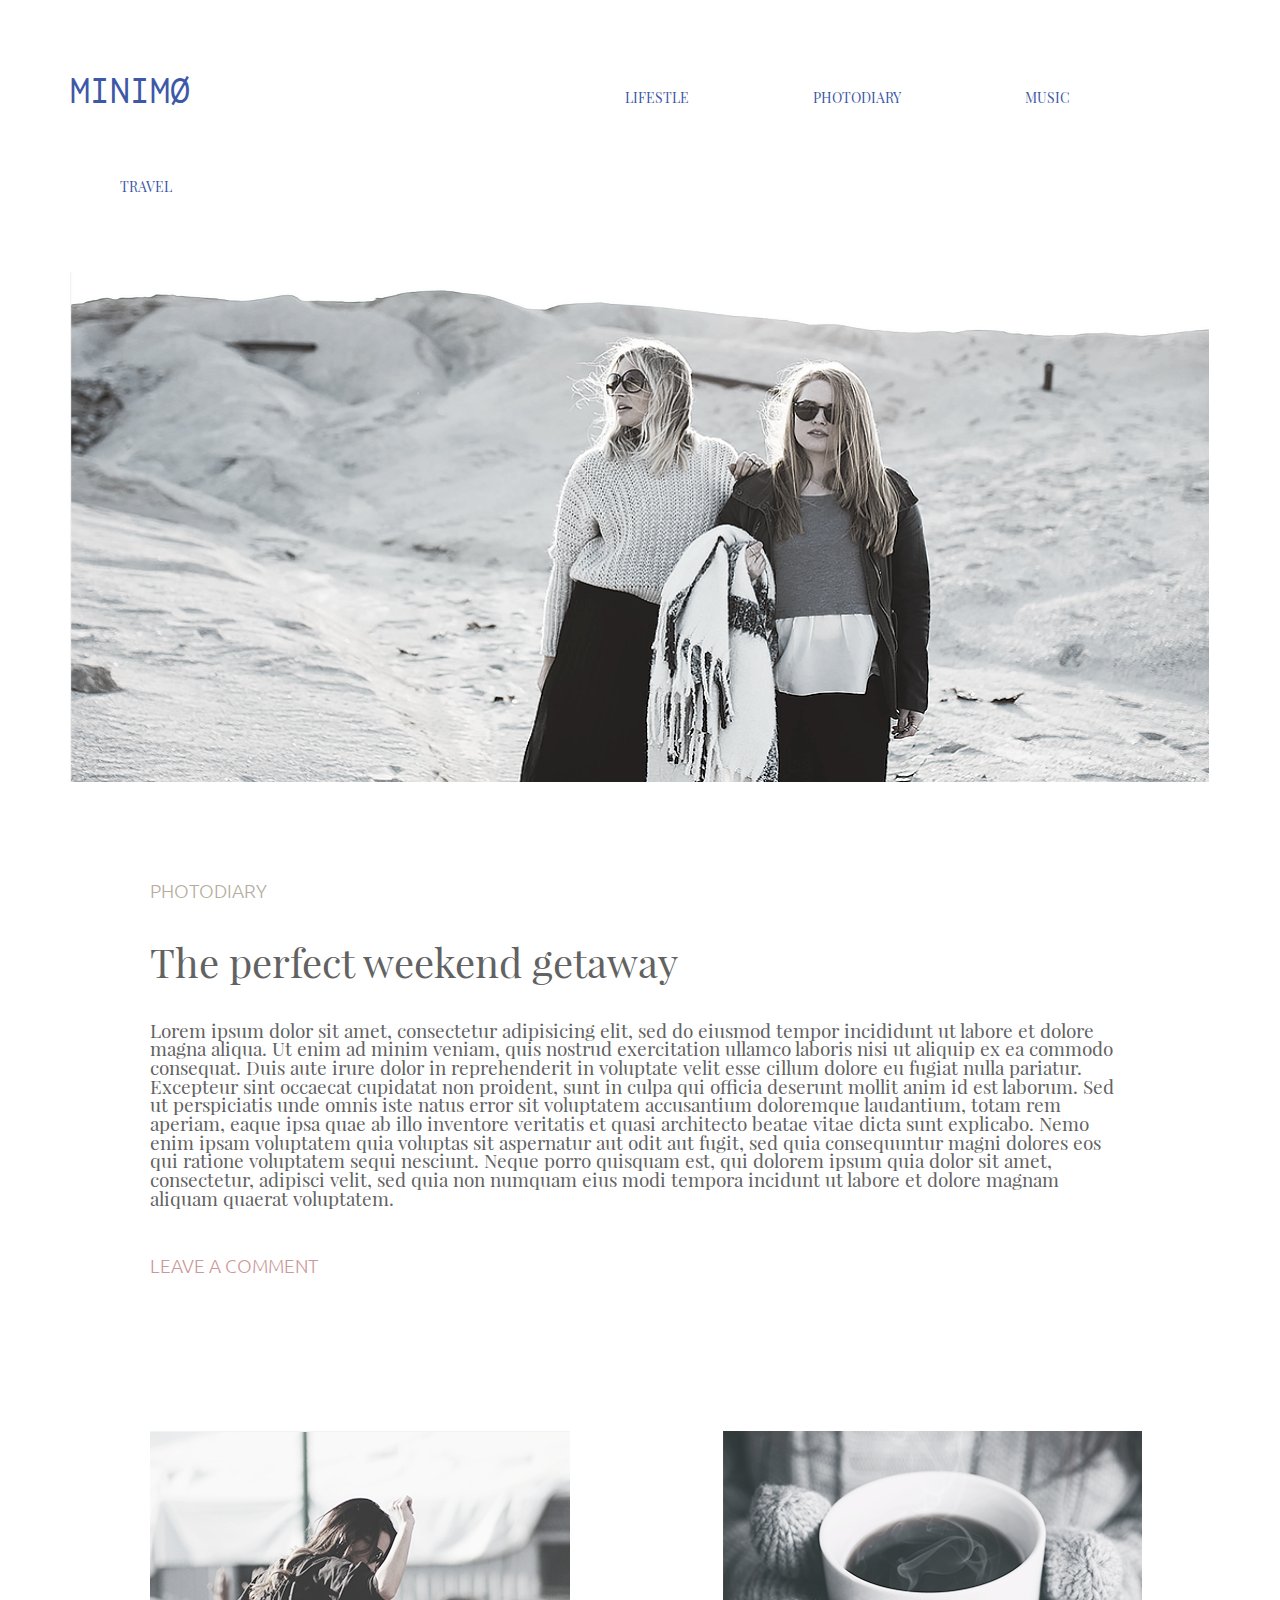
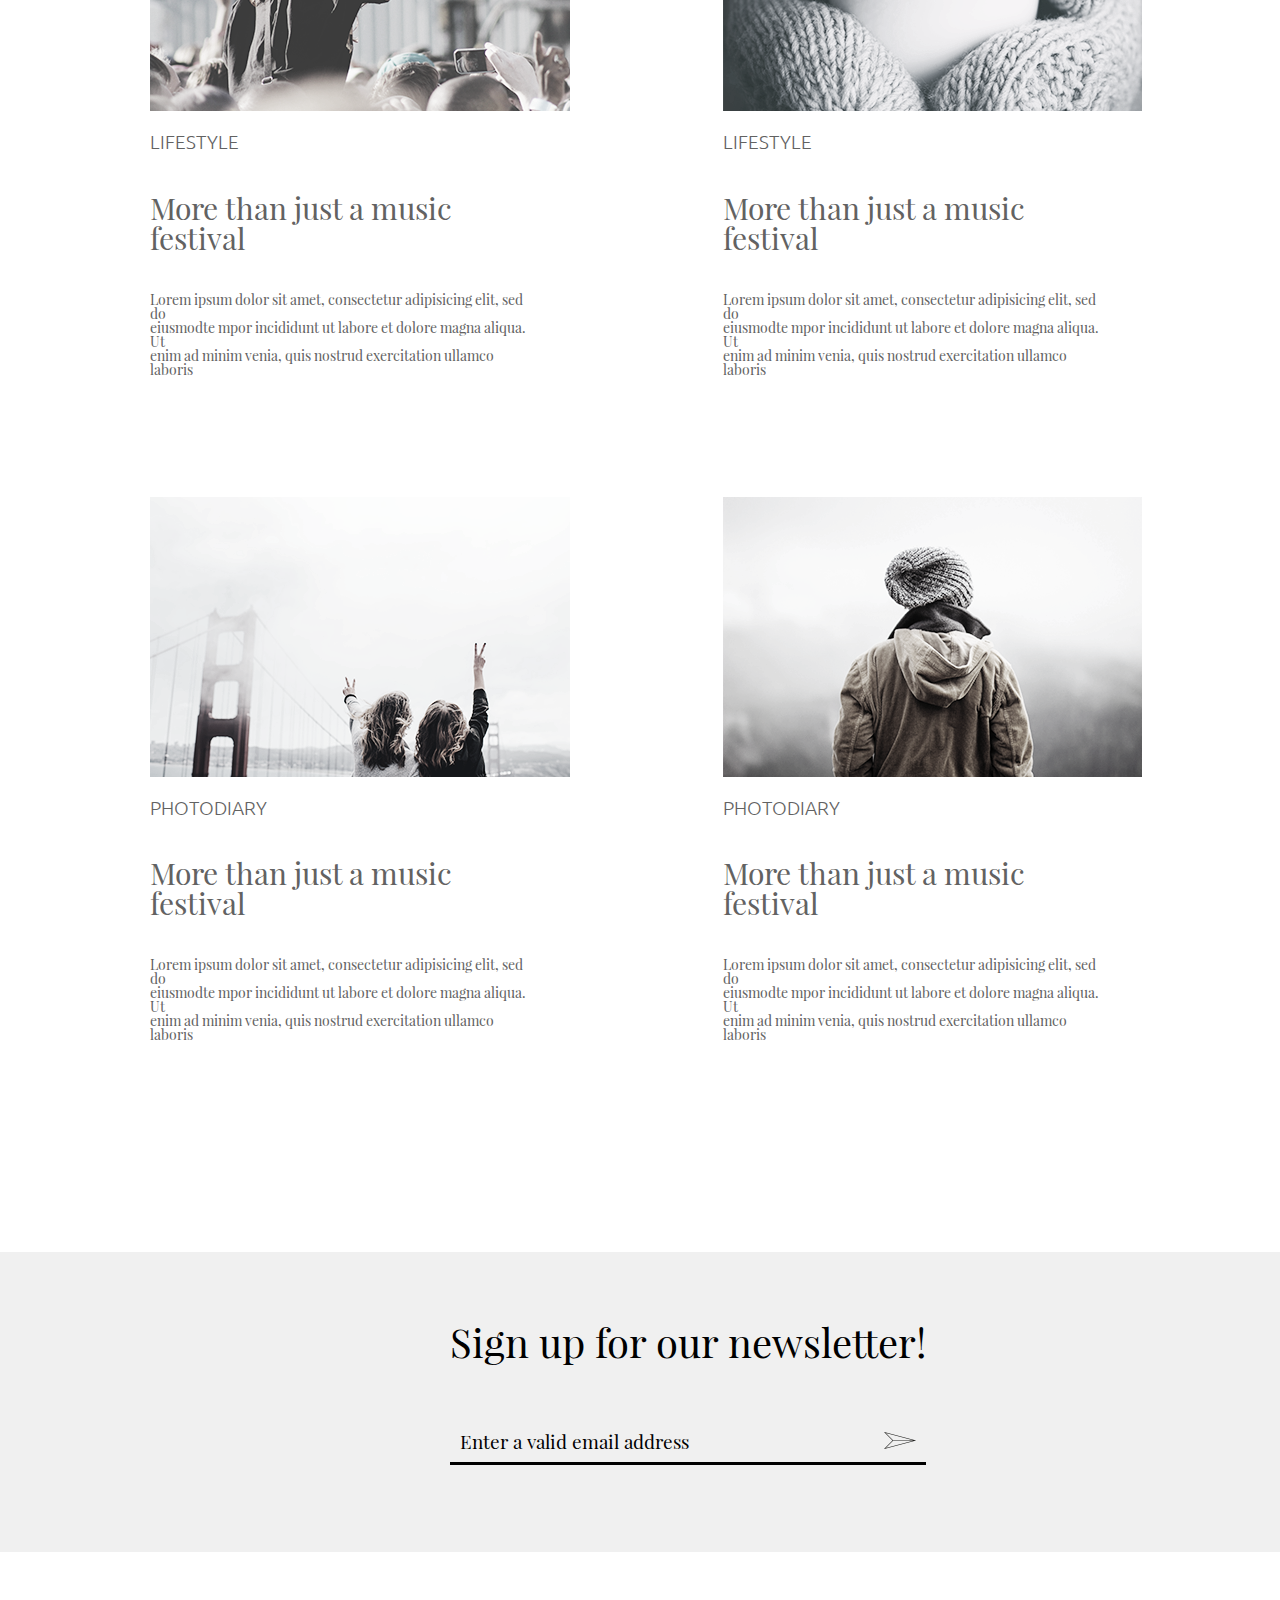
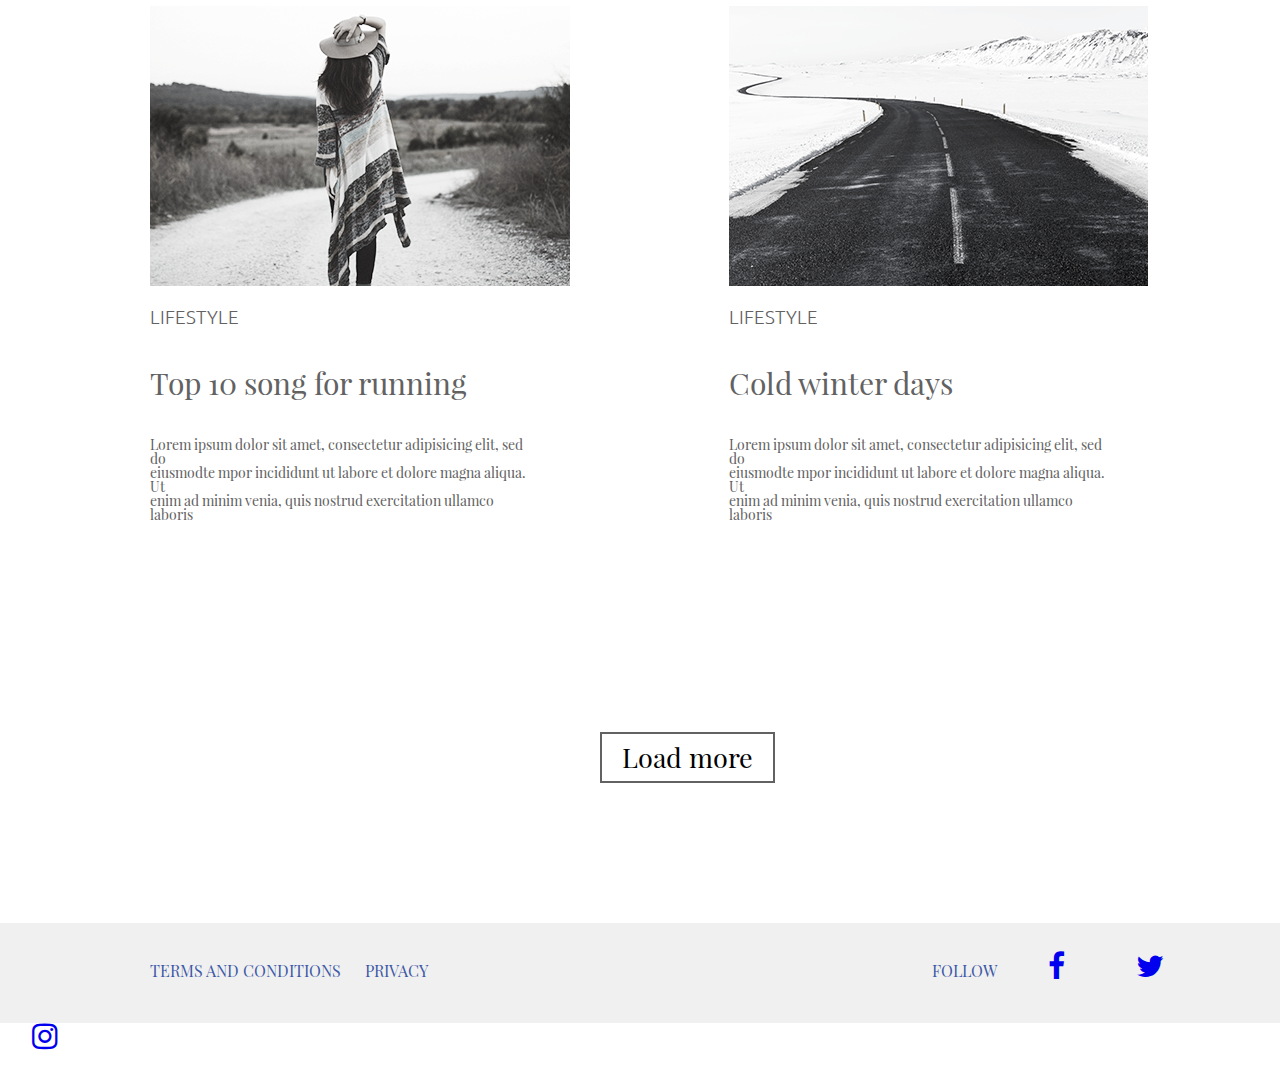
<file: index.html>
<!DOCTYPE html>
<html>
<head>
	<title>float site</title>
	<link rel="stylesheet" type="text/css" href="style/reset.css">
	<link rel="stylesheet" href="https://cdnjs.cloudflare.com/ajax/libs/font-awesome/4.7.0/css/font-awesome.min.css">
	<link rel="stylesheet" type="text/css" href="style/stylesheet1.css">
	<link rel="stylesheet" type="text/css" href="style/stylesheet2.css">
	<link rel="stylesheet" type="text/css" href="style/stylesheet3.css">
	<link rel="stylesheet" type="text/css" href="style/style.css">
</head>
<body>
<header class="main-header">
	<div class="container">
		<nav>
			<li class="text-minimo"><a href="#">minimø</a></li>
			<li class="text-navbars"><a href="#">lifestle</a></li>
			<li class="text-navbars"><a href="#">photodiary</a></li>
			<li class="text-navbars"><a href="#">music</a></li>
			<li class="text-navbars"><a href="#">travel</a></li>
		</nav>
	</div>
</header>

	<div class="winter-photo">
		<img src="images/winter.png" alt="winter photo">
	</div>

<section class="text-photodiary">
	<h4 class="text-transparent">photodiary</h4>
	<div class="text-heading"> <h1> The perfect weekend getaway</h1>
		<p>
			Lorem ipsum dolor sit amet, consectetur adipisicing elit, sed do eiusmod tempor incididunt ut labore et dolore magna aliqua. Ut enim ad minim veniam, quis nostrud exercitation ullamco laboris nisi ut aliquip ex ea commodo consequat. Duis aute irure dolor in reprehenderit in voluptate velit esse cillum dolore eu fugiat nulla pariatur. Excepteur sint occaecat cupidatat non proident, sunt in culpa qui officia deserunt mollit anim id est laborum. Sed ut perspiciatis unde omnis iste natus error sit voluptatem accusantium doloremque laudantium, totam rem aperiam, eaque ipsa quae ab illo inventore veritatis et quasi architecto beatae vitae dicta sunt explicabo. Nemo enim ipsam voluptatem quia voluptas sit aspernatur aut odit aut fugit, sed quia consequuntur magni dolores eos qui ratione voluptatem sequi nesciunt. Neque porro quisquam est, qui dolorem ipsum quia dolor sit amet, consectetur, adipisci velit, sed quia non numquam eius modi tempora incidunt ut labore et dolore magnam aliquam quaerat voluptatem.
		</p>
	<div class="comment-section">
		<h2>leave a comment </h2>
	</div>
	</div>
</section>

<section class="news-container">
	<div class="container">
		<div class="news-header">
			<div class="article-container">
				<article class="article-item">
					<img class="article-image" src="images/article1.png" alt="artilce images">
					<h3 class="article-text">lifestyle</h3>
					<h2 class="article-text1">More than just a music festival</h2>
					<p class="article-text2">
						Lorem ipsum dolor sit amet, consectetur adipisicing elit, sed do  <br> eiusmodte mpor incididunt ut labore et dolore magna aliqua. Ut <br> enim ad minim venia, quis nostrud exercitation ullamco laboris 
					</p>
				</article>
				<article class="article-item">
					<img class="article-image" src="images/article2.png" alt="artilce images">
					<h3 class="article-text">lifestyle</h3>
					<h2 class="article-text1">More than just a music festival</h2>
					<p class="article-text2">
						Lorem ipsum dolor sit amet, consectetur adipisicing elit, sed do  <br> eiusmodte mpor incididunt ut labore et dolore magna aliqua. Ut <br> enim ad minim venia, quis nostrud exercitation ullamco laboris 
					</p>
				</article>
				<article class="article-item">
					<img class="article-image" src="images/article3.png" alt="artilce images">
					<h3 class="article-text">photodiary</h3>
					<h2 class="article-text1">More than just a music festival</h2>
					<p class="article-text2">
						Lorem ipsum dolor sit amet, consectetur adipisicing elit, sed do  <br> eiusmodte mpor incididunt ut labore et dolore magna aliqua. Ut <br> enim ad minim venia, quis nostrud exercitation ullamco laboris 
					</p>
				</article>
				<article class="article-item">
					<img class="article-image" src="images/article4.png" alt="artilce images">
					<h3 class="article-text">photodiary</h3>
					<h2 class="article-text1">More than just a music festival</h2>
					<p class="article-text2">
						Lorem ipsum dolor sit amet, consectetur adipisicing elit, sed do  <br> eiusmodte mpor incididunt ut labore et dolore magna aliqua. Ut <br> enim ad minim venia, quis nostrud exercitation ullamco laboris 
					</p>
				</article>
			</div>
		</div>
	</div>
</section>

<section class="email">
	<div class="email-container">
		<article class="email-text">
			<h1 class="email-text1">Sign up for our newsletter!</h1>
			<h2 class="email-text2">Enter a valid email address
				<img class="emailPlane" src="images/emailPlane.png" alt="emailplane">
		 	</h2>
		</article>
	</div>
</section>

<section class="news-container">
	<div class="container">
		<div class="news-header">
			<div class="article-container">
				<article class="article-item">
					<img class="article-image" src="images/article5.png" alt="artilce images">
					<h3 class="article-text">lifestyle</h3>
					<h2 class="article-text1">Top 10 song for running</h2>
					<p class="article-text2">
						Lorem ipsum dolor sit amet, consectetur adipisicing elit, sed do  <br> eiusmodte mpor incididunt ut labore et dolore magna aliqua. Ut <br> enim ad minim venia, quis nostrud exercitation ullamco laboris 
					</p>
				</article>
				<article class="article-item">
					<img class="article-image" src="images/article6.png" alt="artilce images">
					<h3 class="article-text">lifestyle</h3>
					<h2 class="article-text1">Cold winter days</h2>
					<p class="article-text2">
						Lorem ipsum dolor sit amet, consectetur adipisicing elit, sed do  <br> eiusmodte mpor incididunt ut labore et dolore magna aliqua. Ut <br> enim ad minim venia, quis nostrud exercitation ullamco laboris 
					</p>
				</article>
			</div>
		</div>
	</div>
</section>

<section class="load-more">
	<div class="text-container">
		<h1>Load more</h1>
	</div>
</section>

<footer>
<section class="footer-things">
	<div class="footer-container">
		<div class="footer-left-text">
		  <li class="left-side1"><a href="#">terms and conditions</li></a>
		  <li class="left-side2"><a href="#">privacy</li></a>
		  <li class="right-side"><a href="#">follow</li></a>
		  <a href="#" class="fa fa-facebook"></a>
          <a href="#" class="fa fa-twitter"></a>
          <a href="#" class="fa fa-instagram"></a>
		</div>
	</div>
</section>
</footer>

</body>
</html>
</file>
<file: style/stylesheet1.css>
@font-face {
    font-family: 'Inconsolata';
    src: url('Inconsolata-Regular.eot');
    src: url('../fonts/inconsolata/Inconsolata-Regular.eot?#iefix') format('embedded-opentype'),
        url('../fonts/inconsolata/Inconsolata-Regular.woff2') format('woff2'),
        url('../fonts/inconsolata/Inconsolata-Regular.woff') format('woff'),
        url('../fonts/inconsolata/Inconsolata-Regular.ttf') format('truetype'),
        url('../fonts/inconsolata/Inconsolata-Regular.svg#Inconsolata-Regular') format('svg');
    font-weight: normal;
    font-style: normal;
}
</file>
<file: style/stylesheet2.css>
@font-face {
    font-family: 'Playfair Display';
    src: url('../fonts/Playfair_Display/PlayfairDisplay-Regular.eot');
    src: url('../fonts/Playfair_Display/PlayfairDisplay-Regular.eot?#iefix') format('embedded-opentype'),
        url('../fonts/Playfair_Display/PlayfairDisplay-Regular.woff2') format('woff2'),
        url('../fonts/Playfair_Display/PlayfairDisplay-Regular.woff') format('woff'),
        url('../fonts/Playfair_Display/PlayfairDisplay-Regular.svg#PlayfairDisplay-Regular') format('svg');
    font-weight: normal;
    font-style: normal;
}
</file>
<file: style/stylesheet3.css>
@font-face {
    font-family: 'Ubuntu';
    src: url('../fonts/Ubuntu/Ubuntu-Light.eot');
    src: url('../fonts/Ubuntu/Ubuntu-Light.eot?#iefix') format('embedded-opentype'),
        url('../fonts/Ubuntu/Ubuntu-Light.woff2') format('woff2'),
        url('../fonts/Ubuntu/Ubuntu-Light.woff') format('woff'),
        url('../fonts/Ubuntu/Ubuntu-Light.svg#Ubuntu-Light') format('svg');
    font-weight: 300;
    font-style: normal;
}
</file>
<file: style/style.css>
.container{
	margin: 0 0px;
}

.main-header{
	width: 100%;
}
.main-header .container{
    margin-right: 70px;
}



.main-header .container .text-minimo{
	font-family: 'inconsolata' ;
    display: inline-flex;
    justify-content: flex-start;
    margin-top: 70px;
    margin-left: 70px;
    margin-right: 370px;
    font-size: 30pt;
    width: 5%;
}

.main-header .container .text-navbars{
    display: inline-flex;
    justify-content: flex-end;
    margin-top: 70px;
    margin-left: 120px;
    font-size: 14px;
    font-family: 'Playfair Display';
}


}
.main-header .container nav li{
	margin-top: 70px;

}
.main-header .container nav li a{
	color: #3D58A6;
	text-decoration: none;
	text-transform: uppercase;
}

.main-header .container nav li a:hover{
	color: red;
}


 .winter-photo img {
	padding: 77px 70px 0px 70px;
	width: 89%;
	height: 510px;
}

.text-photodiary .text-transparent {
	font-family: 'Ubuntu';
    margin-left: 150px;
    margin-top: 98px;
    font-size: 14pt;
    text-transform: uppercase;
    color: #B4AD9E;

}

.text-photodiary .text-heading {
	font-family: 'Playfair Display';
	margin-left: 150px;
    margin-top: 40px;
    font-size: 30pt;
    color: #626262;
}


.text-photodiary .text-heading p{
	font-family: 'Playfair Display';
    margin-top: 40px;
    font-size: 14pt;
    margin-right: 150px;
    color: #626262;
}

.text-photodiary .comment-section h2{
	font-family: 'Ubuntu';
	margin-right: 150px;
	text-transform: uppercase;
	color: #CC9999;
	margin-top: 50px;
	font-size: 14pt;
	margin-bottom: 100px;

}




/* news section */
.news-container{
	padding-top: 20px;
	padding-bottom: 90px;
	width: 78%;
	margin-left: 150px;
}
.news-container .article-container{
	display: flex;
	justify-content: space-between;
	margin-top:34px;
	flex-wrap:wrap; 
}

.news-container .article-container .article-item .article-text{
	font-family: 'Ubuntu';
    color: #B4AD9E;
	width:100%;
	font-size:14pt;
	padding: 20px;
	position: relative;
	box-sizing:border-box;
	color: #626262;
	text-transform: uppercase;
	margin-left: -20px;
}

.news-container .article-container .article-item .article-text1{
	font-family: 'Playfair Display';
	width:100%;
	font-size:30px;
	padding: 20px;
	box-sizing:border-box;
	color: #626262;
	margin-left: -20px;
}

.news-container .article-container .article-item .article-text2{
	font-family: 'Playfair Display';
	width:100%;
	font-size:14px;
	padding: 20px;
	box-sizing:border-box;
	color: #626262;
	display: inline-block;
	margin-bottom: 100px;
	margin-left: -20px;
}


/*email section*/

.email .email-container {
	width: 100%;
	background-color: #F0F0F0;
	height: 300px;
	position: relative;
}

.email .email-container .email-text .email-text1{
	font-family: 'Playfair Display';
	margin-left: 450px;
	font-size: 30pt;
    position: absolute;
    top: 70px;

}

.email .email-container .email-text .email-text2{
	font-family: 'Playfair Display';
  	margin-left: 450px;
  	font-size: 14pt;
  	position: absolute;
  	top: 170px;
  	border-bottom: solid;
  	padding: 10px;



}

.email .email-container .email-text .emailPlane{
	margin-left: 190px;
}



/*LOAD MORE SECTION*/

.load-more .text-container {
	font-family: 'Playfair Display';
	margin-left: 600px;
	border: 2px solid #626262;
	display: inline-block;
	font-size: 20pt;
	padding: 10px 20px 10px 20px;
	margin-bottom: 140px;

}


.footer-things {
	background-color: #F0F0F0;
	width:100%;
	height: 100px;
}

.footer-things .footer-container .footer-left-text li {
	font-family: 'Playfair Display';
   	margin-top: 40px;
   	display: flex;
   	display: inline-block;
   	margin-left: 150px;
}

.footer-things .footer-container .footer-left-text li a{
	font-family: 'Playfair Display';
	color: #3D58A6;
	text-decoration: none;
	text-transform: uppercase;
}

.footer-things .footer-container .footer-left-text li a:hover{
	color: red;
}

.footer-things .footer-container .footer-left-text .left-side2{
	font-family: 'Playfair Display';
	margin-left: 20px;
	display:inline-block;
}

.footer-things .footer-container .footer-left-text .right-side{
     margin-left: 500px;
     margin-right: 10px;
}

/* Style all font awesome icons */
.fa {
    padding: 20px;
    font-size: 30px;
    width: 50px;
    text-align: center;
    text-decoration: none;
</file>
